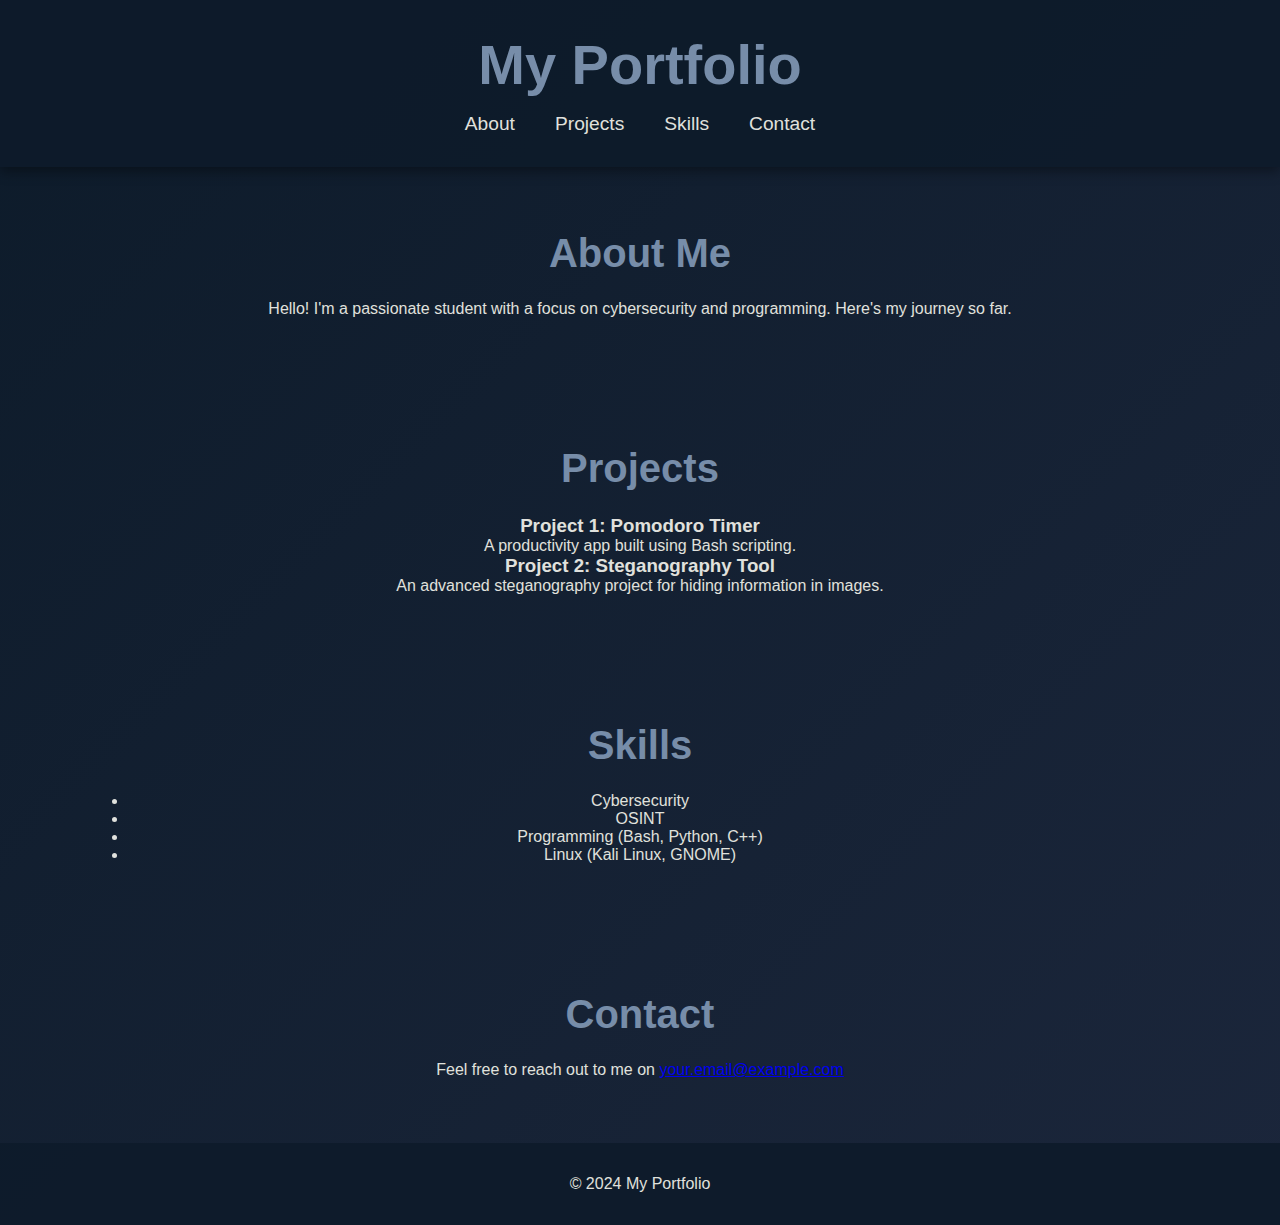
<file: index.html>
<!DOCTYPE html>
<html lang="en">
<head>
    <meta charset="UTF-8">
    <meta name="viewport" content="width=device-width, initial-scale=1.0">
    <meta http-equiv="X-UA-Compatible" content="ie=edge">
    <title>My Portfolio</title>
    <link rel="stylesheet" href="style.css">
</head>
<body>
    <header>
        <div class="container">
            <h1>My Portfolio</h1>
            <nav>
                <ul>
                    <li><a href="#about">About</a></li>
                    <li><a href="#projects">Projects</a></li>
                    <li><a href="#skills">Skills</a></li>
                    <li><a href="#contact">Contact</a></li>
                </ul>
            </nav>
        </div>
    </header>

    <section id="about" class="section">
        <div class="container">
            <h2>About Me</h2>
            <p>Hello! I'm a passionate student with a focus on cybersecurity and programming. Here's my journey so far.</p>
        </div>
    </section>

    <section id="projects" class="section">
        <div class="container">
            <h2>Projects</h2>
            <div class="project">
                <h3>Project 1: Pomodoro Timer</h3>
                <p>A productivity app built using Bash scripting.</p>
            </div>
            <div class="project">
                <h3>Project 2: Steganography Tool</h3>
                <p>An advanced steganography project for hiding information in images.</p>
            </div>
        </div>
    </section>

    <section id="skills" class="section">
        <div class="container">
            <h2>Skills</h2>
            <ul>
                <li>Cybersecurity</li>
                <li>OSINT</li>
                <li>Programming (Bash, Python, C++)</li>
                <li>Linux (Kali Linux, GNOME)</li>
            </ul>
        </div>
    </section>

    <section id="contact" class="section">
        <div class="container">
            <h2>Contact</h2>
            <p>Feel free to reach out to me on <a href="mailto:your.email@example.com">your.email@example.com</a></p>
        </div>
    </section>

    <footer>
        <div class="container">
            <p>&copy; 2024 My Portfolio</p>
        </div>
    </footer>
</body>
</html>
</file>
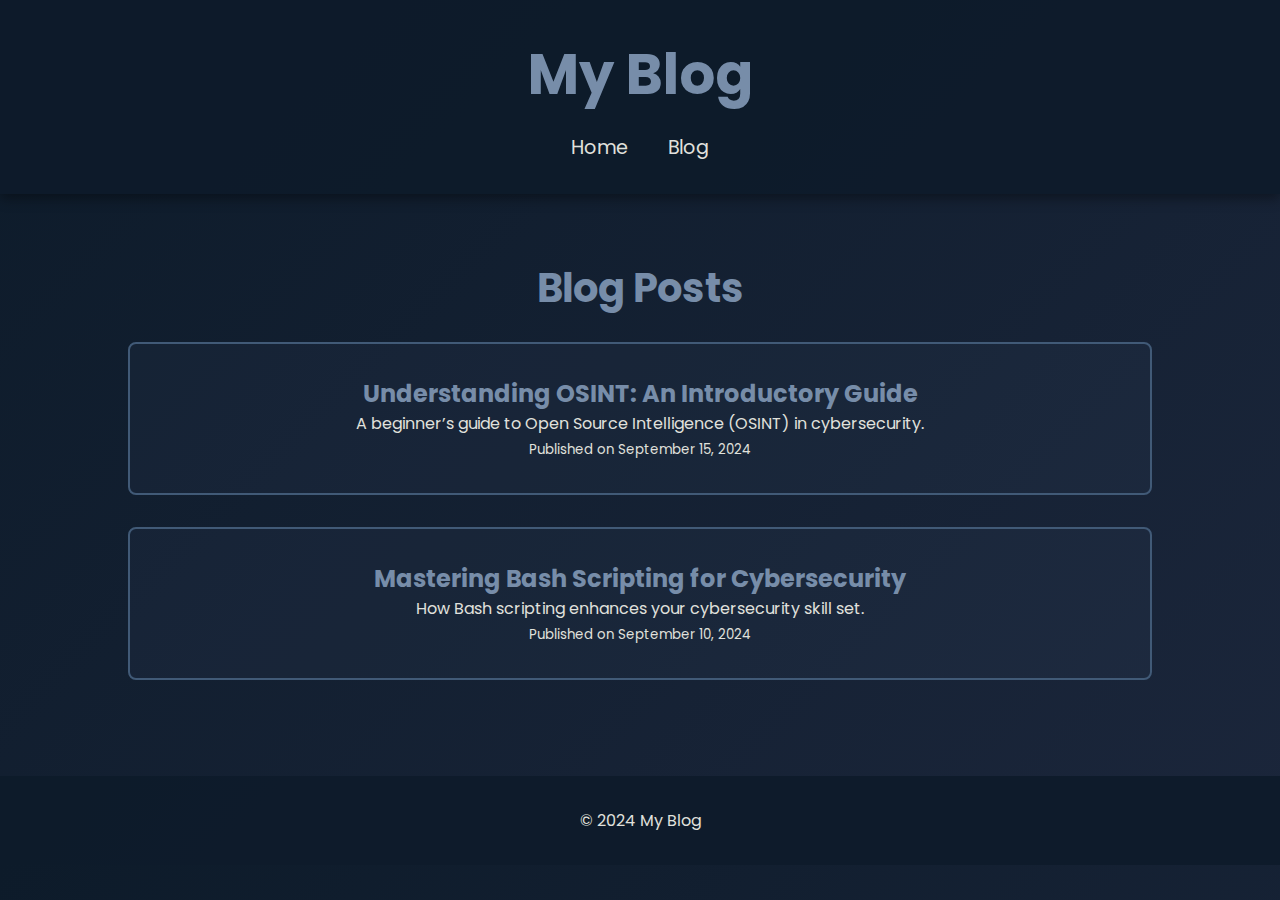
<file: blog.html>
<!DOCTYPE html>
<html lang="en">
<head>
    <meta charset="UTF-8">
    <meta name="viewport" content="width=device-width, initial-scale=1.0">
    <meta http-equiv="X-UA-Compatible" content="ie=edge">
    <title>My Blog</title>
    <link href="https://fonts.googleapis.com/css2?family=Poppins:wght@300;400;500&family=Roboto+Mono:wght@300;400;500&display=swap" rel="stylesheet">
    <link rel="stylesheet" href="style.css">
</head>
<body>
    <header>
        <div class="container">
            <h1>My Blog</h1>
            <nav>
                <ul>
                    <li><a href="index.html">Home</a></li>
                    <li><a href="blog.html">Blog</a></li>
                </ul>
            </nav>
        </div>
    </header>

    <section class="section">
        <div class="container">
            <h2>Blog Posts</h2>

            <div class="blog-post">
                <h3><a href="post1.html">Understanding OSINT: An Introductory Guide</a></h3>
                <p>A beginner’s guide to Open Source Intelligence (OSINT) in cybersecurity.</p>
                <p><small>Published on September 15, 2024</small></p>
            </div>

            <div class="blog-post">
                <h3><a href="post2.html">Mastering Bash Scripting for Cybersecurity</a></h3>
                <p>How Bash scripting enhances your cybersecurity skill set.</p>
                <p><small>Published on September 10, 2024</small></p>
            </div>

            <!-- Add more blog posts here -->
        </div>
    </section>

    <footer>
        <div class="container">
            <p>&copy; 2024 My Blog</p>
        </div>
    </footer>
</body>
</html>
</file>
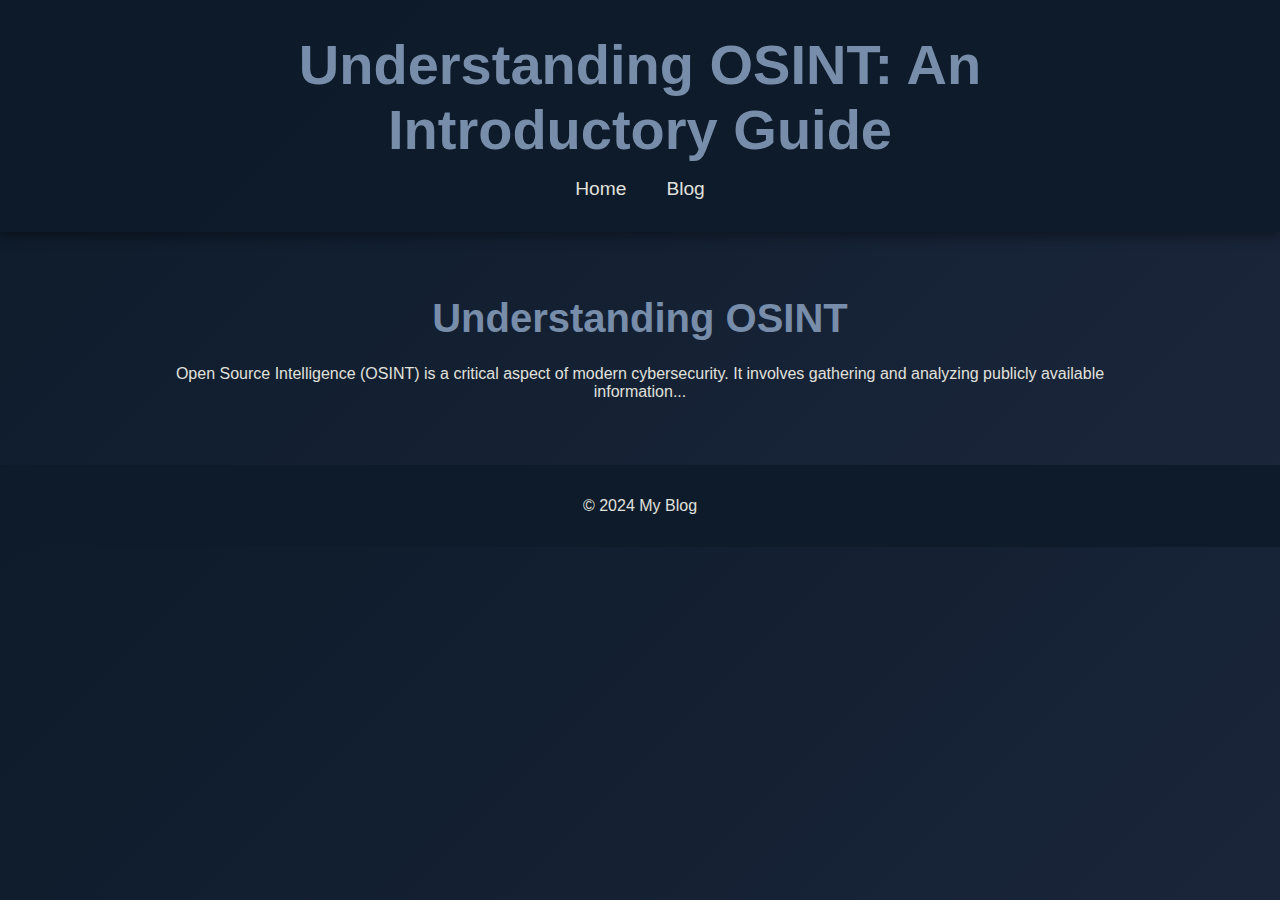
<file: post1.html>
<!DOCTYPE html>
<html lang="en">
<head>
    <meta charset="UTF-8">
    <meta name="viewport" content="width=device-width, initial-scale=1.0">
    <meta http-equiv="X-UA-Compatible" content="ie=edge">
    <title>Understanding OSINT: An Introductory Guide</title>
    <link href="https://fonts.googleapis.com/css2?family=Roboto+Mono:wght@300;400;500&display=swap" rel="stylesheet">
    <link rel="stylesheet" href="style.css">
</head>
<body>
    <header>
        <div class="container">
            <h1>Understanding OSINT: An Introductory Guide</h1>
            <nav>
                <ul>
                    <li><a href="index.html">Home</a></li>
                    <li><a href="blog.html">Blog</a></li>
                </ul>
            </nav>
        </div>
    </header>

    <section class="section">
        <div class="container">
            <article>
                <h2>Understanding OSINT</h2>
                <p>Open Source Intelligence (OSINT) is a critical aspect of modern cybersecurity. It involves gathering and analyzing publicly available information...</p>

                <!-- Add your full blog content here -->

            </article>
        </div>
    </section>

    <footer>
        <div class="container">
            <p>&copy; 2024 My Blog</p>
        </div>
    </footer>
</body>
</html>
</file>
<file: style.css>
/* Color Palette */
:root {
    --dark-blue: #0d1b2a;  /* Primary dark blue */
    --midnight-blue: #1b263b;  /* Midnight blue */
    --steel-blue: #415a77;  /* Steel blue */
    --sky-blue: #778da9;  /* Sky blue */
    --light-gray: #e0e1dd;  /* Light gray */
}

/* General Styles */
* {
    margin: 0;
    padding: 0;
    box-sizing: border-box;
}

body {
    font-family: 'Poppins', sans-serif;
    background: linear-gradient(135deg, var(--dark-blue), var(--midnight-blue)); /* Gradient using palette */
    color: var(--light-gray);
}

h1, h2, h3, p {
    font-family: 'Poppins', sans-serif;
}

.container {
    width: 80%;
    margin: 0 auto;
    max-width: 1200px;
}

/* Header */
header {
    background-color: rgba(13, 27, 42, 0.9); /* Semi-transparent header using dark blue */
    padding: 2rem 0;
    text-align: center;
    box-shadow: 0 4px 12px rgba(0, 0, 0, 0.4);
}

header h1 {
    font-size: 3.5rem;
    color: var(--sky-blue);  /* Light accent for the header title */
}

nav ul {
    display: flex;
    justify-content: center;
    list-style: none;
    margin-top: 1rem;
}

nav ul li {
    margin: 0 20px;
}

nav ul li a {
    color: var(--light-gray);
    font-size: 1.2rem;
    text-decoration: none;
    transition: color 0.3s ease;
}

nav ul li a:hover {
    color: var(--steel-blue);  /* Hover effect for the navigation */
}

/* Section Styles */
.section {
    padding: 4rem 0;
    text-align: center;
}

.section h2 {
    color: var(--sky-blue); /* Section headers using light accent */
    margin-bottom: 1.5rem;
    font-size: 2.5rem;
}

/* Projects */
.project-grid {
    display: flex;
    justify-content: space-between;
    flex-wrap: wrap;
}

.project-card {
    background-color: rgba(65, 90, 119, 0.1); /* Transparent steel blue */
    padding: 2rem;
    border-radius: 8px;
    border: 2px solid var(--steel-blue);
    transition: background-color 0.3s ease, transform 0.3s ease;
    width: 48%;
    margin-bottom: 2rem;
}

.project-card:hover {
    background-color: rgba(65, 90, 119, 0.2); /* Darker steel blue on hover */
    transform: translateY(-5px);
}

.project-card h3 {
    color: var(--sky-blue);  /* Light accent for project titles */
    font-size: 1.5rem;
    margin-bottom: 1rem;
}

.project-card p {
    color: var(--light-gray);
}

/* Skills */
.skills-list {
    display: flex;
    flex-wrap: wrap;
    justify-content: center;
}

.skills-list li {
    background-color: rgba(119, 141, 169, 0.1); /* Light sky blue for skills */
    color: var(--light-gray);
    padding: 0.8rem 1.5rem;
    margin: 0.5rem;
    border-radius: 6px;
    transition: background-color 0.3s ease;
}

.skills-list li:hover {
    background-color: rgba(119, 141, 169, 0.3);
}

/* Blog */
.blog-post {
    background-color: rgba(65, 90, 119, 0.1);
    padding: 2rem;
    margin-bottom: 2rem;
    border-radius: 8px;
    transition: background-color 0.3s ease, transform 0.3s ease;
    border: 2px solid var(--steel-blue);
}

.blog-post:hover {
    background-color: rgba(65, 90, 119, 0.2);
    transform: translateY(-5px);
}

.blog-post h3 a {
    color: var(--sky-blue);
    font-size: 1.5rem;
    text-decoration: none;
    transition: color 0.3s ease;
}

.blog-post h3 a:hover {
    color: var(--light-gray);
}

.blog-post p {
    color: var(--light-gray);
}

/* Footer */
footer {
    background-color: rgba(13, 27, 42, 0.9);
    padding: 2rem 0;
    text-align: center;
}

footer p {
    color: var(--light-gray);
}
</file>
